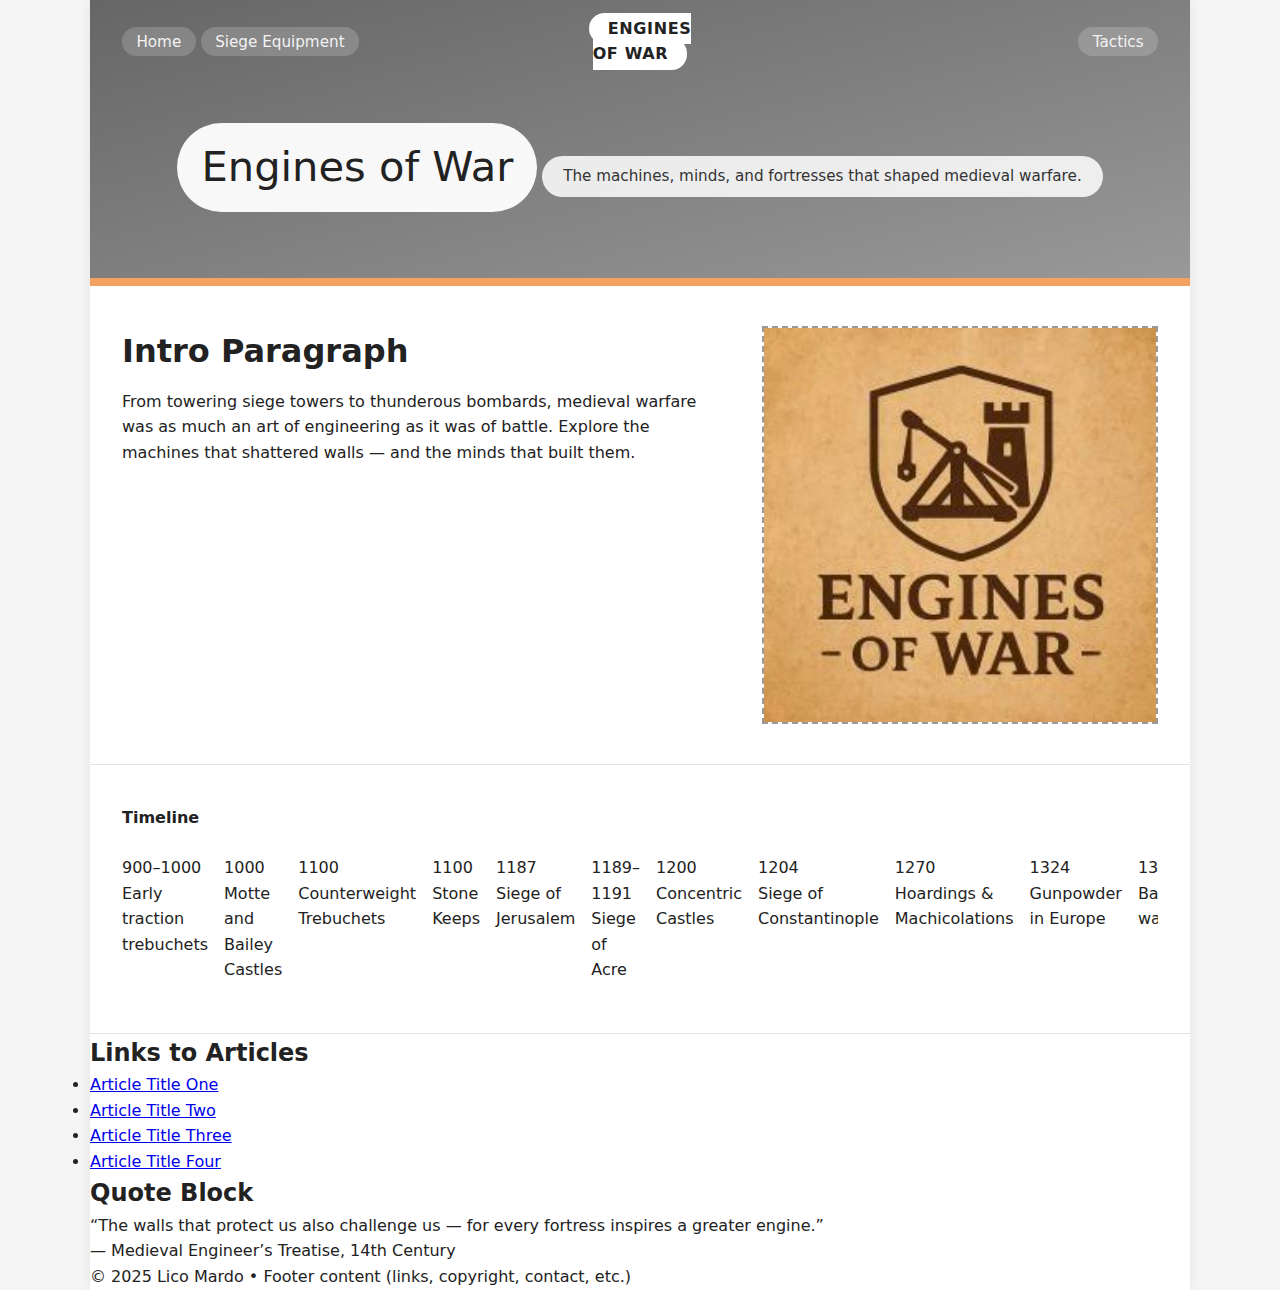
<file: index.html>
<!DOCTYPE html>
<html lang="en">
<head>
  <meta charset="UTF-8">
  <title>Engines of War</title>
  <meta name="viewport" content="width=device-width, initial-scale=1.0">
  <link rel="stylesheet" href="styles/style.css">
</head>
<body>
  <div class="page-wrapper">
    <header>
      <div class="top-nav">
        <div class="nav-links-left">
          <a href="index.html" class="nav-link">Home</a>
          <a href="" class="nav-link">Siege Equipment</a>
        </div>

        <div class="logo">
          <a href="index.html">ENGINES OF WAR</a>
        </div>

        <div class="nav-links-right">
          <a href="#" class="nav-link">Tactics</a>
        </div>
      </div>

      <div class="hero-text">
        <div class="hero-title">Engines of War</div>
        <div class="hero-subtitle">
          The machines, minds, and fortresses that shaped medieval warfare.
        </div>
      </div>

      <div class="hero-accent"></div>
    </header>

    <section class="intro">
      <div class="intro-text">
        <h1>Intro Paragraph</h1>
        <p>
          From towering siege towers to thunderous bombards, medieval warfare was
          as much an art of engineering as it was of battle. Explore the machines
          that shattered walls — and the minds that built them.
        </p>
      </div>
      <div class="intro-image">
        <img src="logotyler.jpeg" alt="">
      </div>
    </section>

    <section class="timeline">
      <div class="timeline-label">Timeline</div>
      <div class="timeline-track">
        <div class="timeline-item">900–1000<br>Early traction trebuchets</div>
        <div class="timeline-item">1000<br>Motte and Bailey Castles</div>
        <div class="timeline-item">1100<br>Counterweight Trebuchets</div>
        <div class="timeline-item">1100<br>Stone Keeps</div>
        <div class="timeline-item">1187<br>Siege of Jerusalem</div>
        <div class="timeline-item">1189–1191<br>Siege of Acre</div>
        <div class="timeline-item">1200<br>Concentric Castles</div>
        <div class="timeline-item">1204<br>Siege of Constantinople</div>
        <div class="timeline-item">1270<br>Hoardings &amp; Machicolations</div>
        <div class="timeline-item">1324<br>Gunpowder in Europe</div>
        <div class="timeline-item">1350<br>Bastioned walls</div>
        <div class="timeline-item">1370–1400<br>Heavy Bombards</div>
      </div>
    </section>

    <section class="links-quote">
      <div class="articles">
        <h2>Links to Articles</h2>
        <ul>
          <li><a href="#">Article Title One</a></li>
          <li><a href="#">Article Title Two</a></li>
          <li><a href="#">Article Title Three</a></li>
          <li><a href="#">Article Title Four</a></li>
        </ul>
      </div>
      <aside class="quote-block">
        <h2>Quote Block</h2>
        <p>
          “The walls that protect us also challenge us — for every fortress
          inspires a greater engine.”
        </p>
        <div class="quote-author">— Medieval Engineer’s Treatise, 14th Century</div>
      </aside>
    </section>

    <footer>
      <div class="footer-inner">
        © 2025 Lico Mardo • Footer content (links, copyright, contact, etc.)
      </div>
    </footer>
  </div>
</body>
</html>
</file>
<file: styles/style.css>
*,
*::before,
*::after {
  box-sizing: border-box;
  margin: 0;
  padding: 0;
}

body {
  font-family: system-ui, -apple-system, BlinkMacSystemFont, "Segoe UI",
    sans-serif;
  background: #f5f5f5;
  color: #222;
  line-height: 1.6;
}

.page-wrapper {
  max-width: 1100px;
  margin: 0 auto;
  background: #ffffff;
  min-height: 100vh;
  box-shadow: 0 0 10px rgba(0, 0, 0, 0.08);
}

/* ====== HEADER / HERO ====== */

header {
 
  color: #fff;
  position: relative;
}

header::before {
  /* dark overlay so text pops */
  content: "";
  position: absolute;
  inset: 0;
  background: linear-gradient(
    to bottom right,
    rgba(0, 0, 0, 0.6),
    rgba(0, 0, 0, 0.4)
  );
  z-index: 0;
}

header > * {
  position: relative;
  z-index: 1;
}

/* top nav with centered logo */
.top-nav {
  display: flex;
  align-items: center;
  justify-content: space-between;
  padding: 1rem 2rem 0.5rem;
}

.nav-links-left,
.nav-links-right {
  flex: 1;
}

.nav-links-left {
  text-align: left;
}

.nav-links-right {
  text-align: right;
}

.nav-link {
  color: #f3f3f3;
  text-decoration: none;
  padding: 0.35rem 0.9rem;
  border-radius: 999px;
  font-size: 0.95rem;
  background: rgba(255, 255, 255, 0.18);
}

.nav-link:hover {
  background: rgba(255, 255, 255, 0.3);
}

.logo {
  flex: 0;
  text-align: center;
}

.logo a {
  text-decoration: none;
  color: #222;
  background: #ffffff;
  padding: 0.4rem 1.2rem;
  border-radius: 999px;
  font-weight: 700;
  letter-spacing: 0.04em;
}

/* hero title + subtitle centered */
.hero-text {
  text-align: center;
  padding: 3rem 1.5rem 3.5rem;
}

.hero-title {
  display: inline-block;
  padding: 0.7rem 1.5rem;
  background: rgba(255, 255, 255, 0.95);
  color: #222;
  border-radius: 999px;
  font-size: clamp(1.8rem, 4vw, 2.6rem);
  margin-bottom: 0.6rem;
}

.hero-subtitle {
  display: inline-block;
  padding: 0.5rem 1.3rem;
  background: rgba(255, 255, 255, 0.85);
  color: #333;
  border-radius: 999px;
  font-size: 0.95rem;
}

/* accent bar at bottom of hero */
.hero-accent {
  height: 8px;
  background: #f4a261; /* accent color */
}

/* ====== INTRO SECTION ====== */

.intro {
  display: grid;
  grid-template-columns: 2fr 1fr;
  gap: 2rem;
  padding: 2.5rem 2rem;
  border-bottom: 1px solid #e2e2e2;
}

.intro-text h1 {
  margin-bottom: 0.75rem;
}

.intro-image {
  display: flex;
  align-items: center;
  justify-content: center;
  border: 2px dashed #999;
  background: #fafafa;
  font-size: 0.9rem;
  color: #666;
  min-height: 160px;
}

/* ====== TIMELINE SECTION ====== */

.timeline {
  padding: 2.5rem 2rem;
  border-bottom: 1px solid #e2e2e2;
}

.timeline-label {
  margin-bottom: 0.75rem;
  font-weight: 600;
}

.timeline-track {
  display: flex;
  gap: 1rem;
  overflow-x: auto;
  padding: 0.8rem 0 0.6rem;
}

.timeline-track::-webkit-scrollbar {
  height: 6px;
}

.timeline-track::-webkit-scrollbar-thumb {
  background: #bdbdbd;
  border-radius:
</file>
